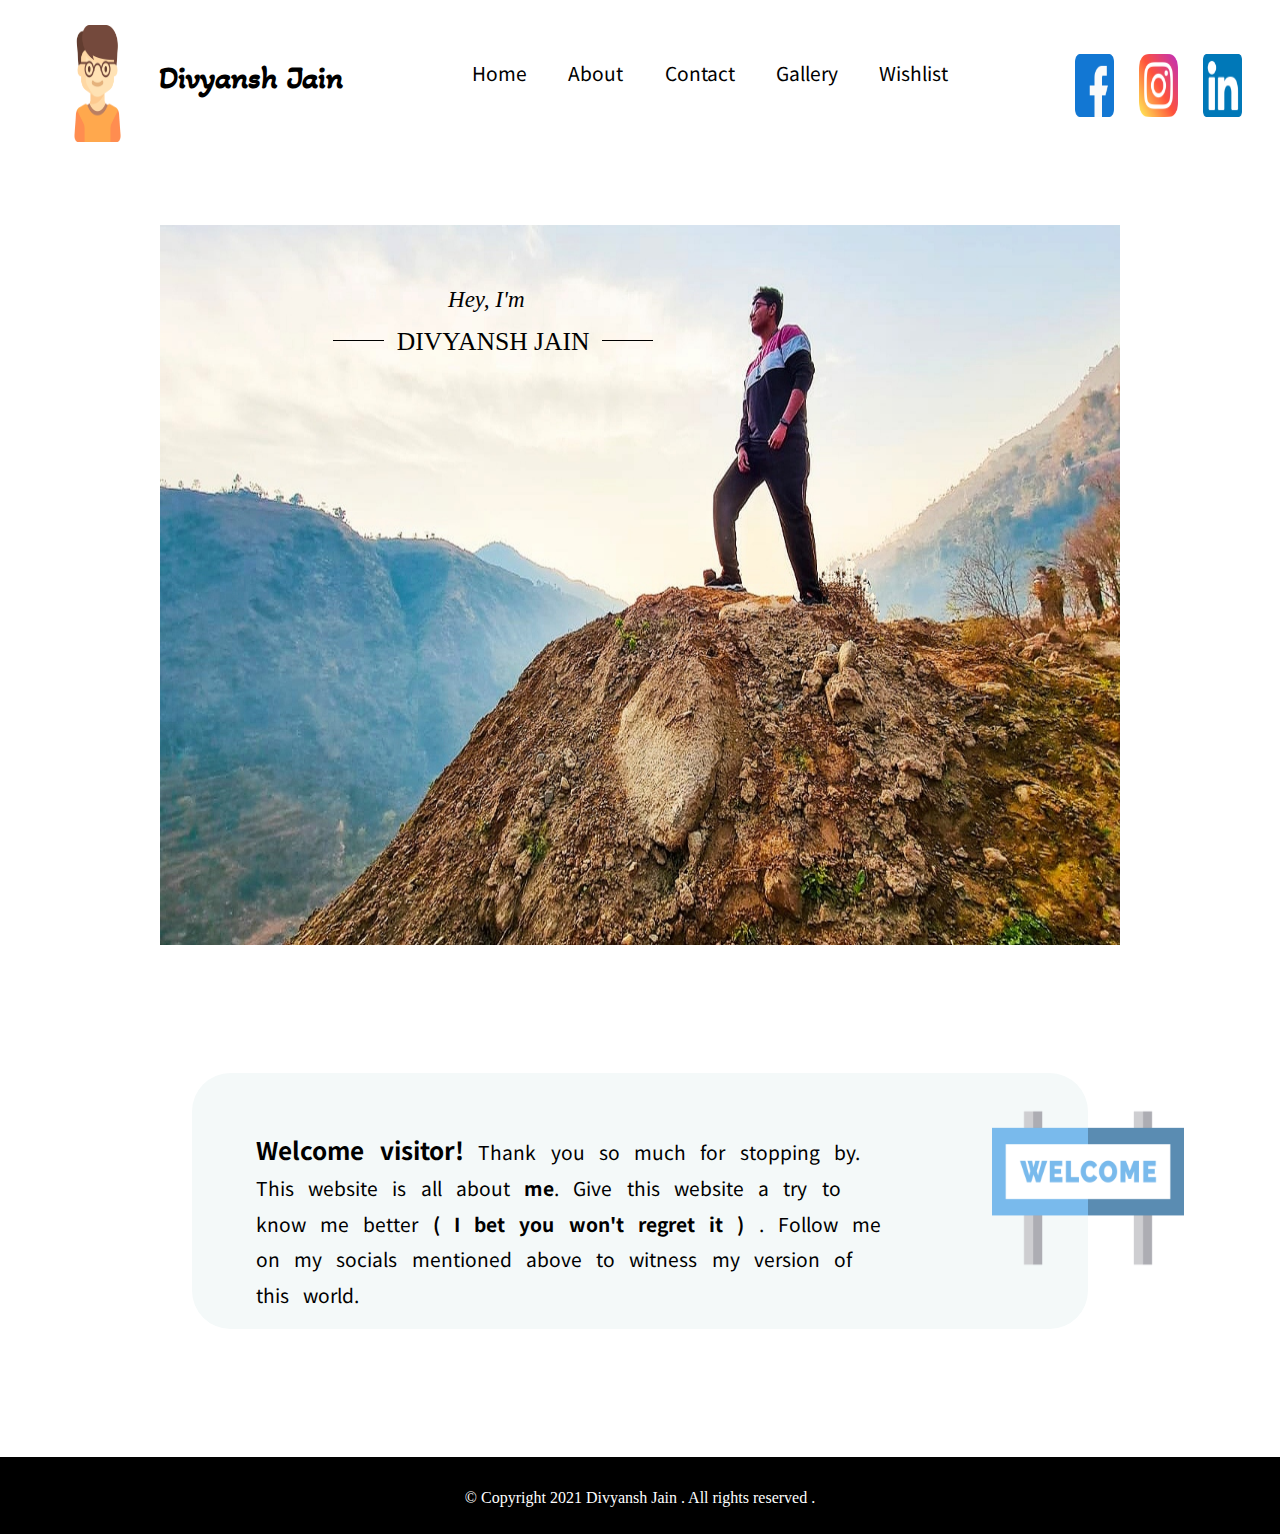
<file: HTML - Personal Site/index.html>
<!DOCTYPE html>
<html lang="en" dir="ltr">
  <head>
    <meta charset="utf-8">
    <title>Divyansh Jain</title>
    <link rel="stylesheet" href="css/styles.css">
    <link rel="icon" href="favicon (1).ico">
    <link rel="preconnect" href="https://fonts.gstatic.com">
    <link rel="preconnect" href="https://fonts.gstatic.com">
    <link href="https://fonts.googleapis.com/css2?family=Akaya+Telivigala&family=Noto+Sans+JP:wght@100&family=Oi&display=swap" rel="stylesheet">
    <link rel="preconnect" href="https://fonts.gstatic.com">
    <link rel="preconnect" href="https://fonts.gstatic.com">
    <link href="https://fonts.googleapis.com/css2?family=Lobster&family=Quicksand:wght@500&display=swap" rel="stylesheet">
  </head>
  <body>
    <div class="nav-bar">
      <img src="images/boy.png" alt="boy" class="logo">
      <h1 class="name">Divyansh Jain</h1>
      <ul class="menu">
        <li class="menuli"><a href="index.html" class="navi">Home</a></li>
        <li class="menuli"><a href="about.html" class="navi">About</a></li>
        <li class="menuli"><a class="navi" href="contact.html">Contact</a></li>
        <li class="menuli"><a href="gallery.html" class="navi">Gallery</a></li>
        <li class="menuli"><a href="wishlist.html" class="navi">Wishlist</a></li>
      </ul>
      <a href="https://www.facebook.com/divyansh.jain.712"><img class="social" id="fb" src="images/facebook.png" alt="fb"></a>
      <a href="https://www.instagram.com/divyanshjain.00"><img class="social" id="insta" src="images/instagram.png" alt="insta"></a>
      <a href="https://www.linkedin.com/in/divyansh-jain-3b0327156"><img class="social" id="linked" src="images/linkedin.png" alt="linkedin"></a>
    </div>
    <div class="container1">
      <img id="cover"src="images/DIVYANSH.jpg" alt="cover photo">
      <p class="myname"><em>Hey, I'm</em></p>
      <p class="myname1"><span>DIVYANSH JAIN</span></p>
    </div>
    <div class="container2">
      <p class="welcome"><strong><span class="visitor">Welcome visitor!</span></strong> Thank you so much for stopping by. This website is all about <strong>me</strong>. Give this website a try to know me better <strong>( I bet you won't regret it )</strong> . Follow me on my socials mentioned above to witness my version of this world.</p>
      <img src="images/traffic-sign.png" alt="welcome" class="welcomeimg">
    </div>
    <div class="copy">
      <p class="para">© Copyright 2021 Divyansh Jain .  All rights reserved .</p>
    </div>

  </body>
</html>
</file>
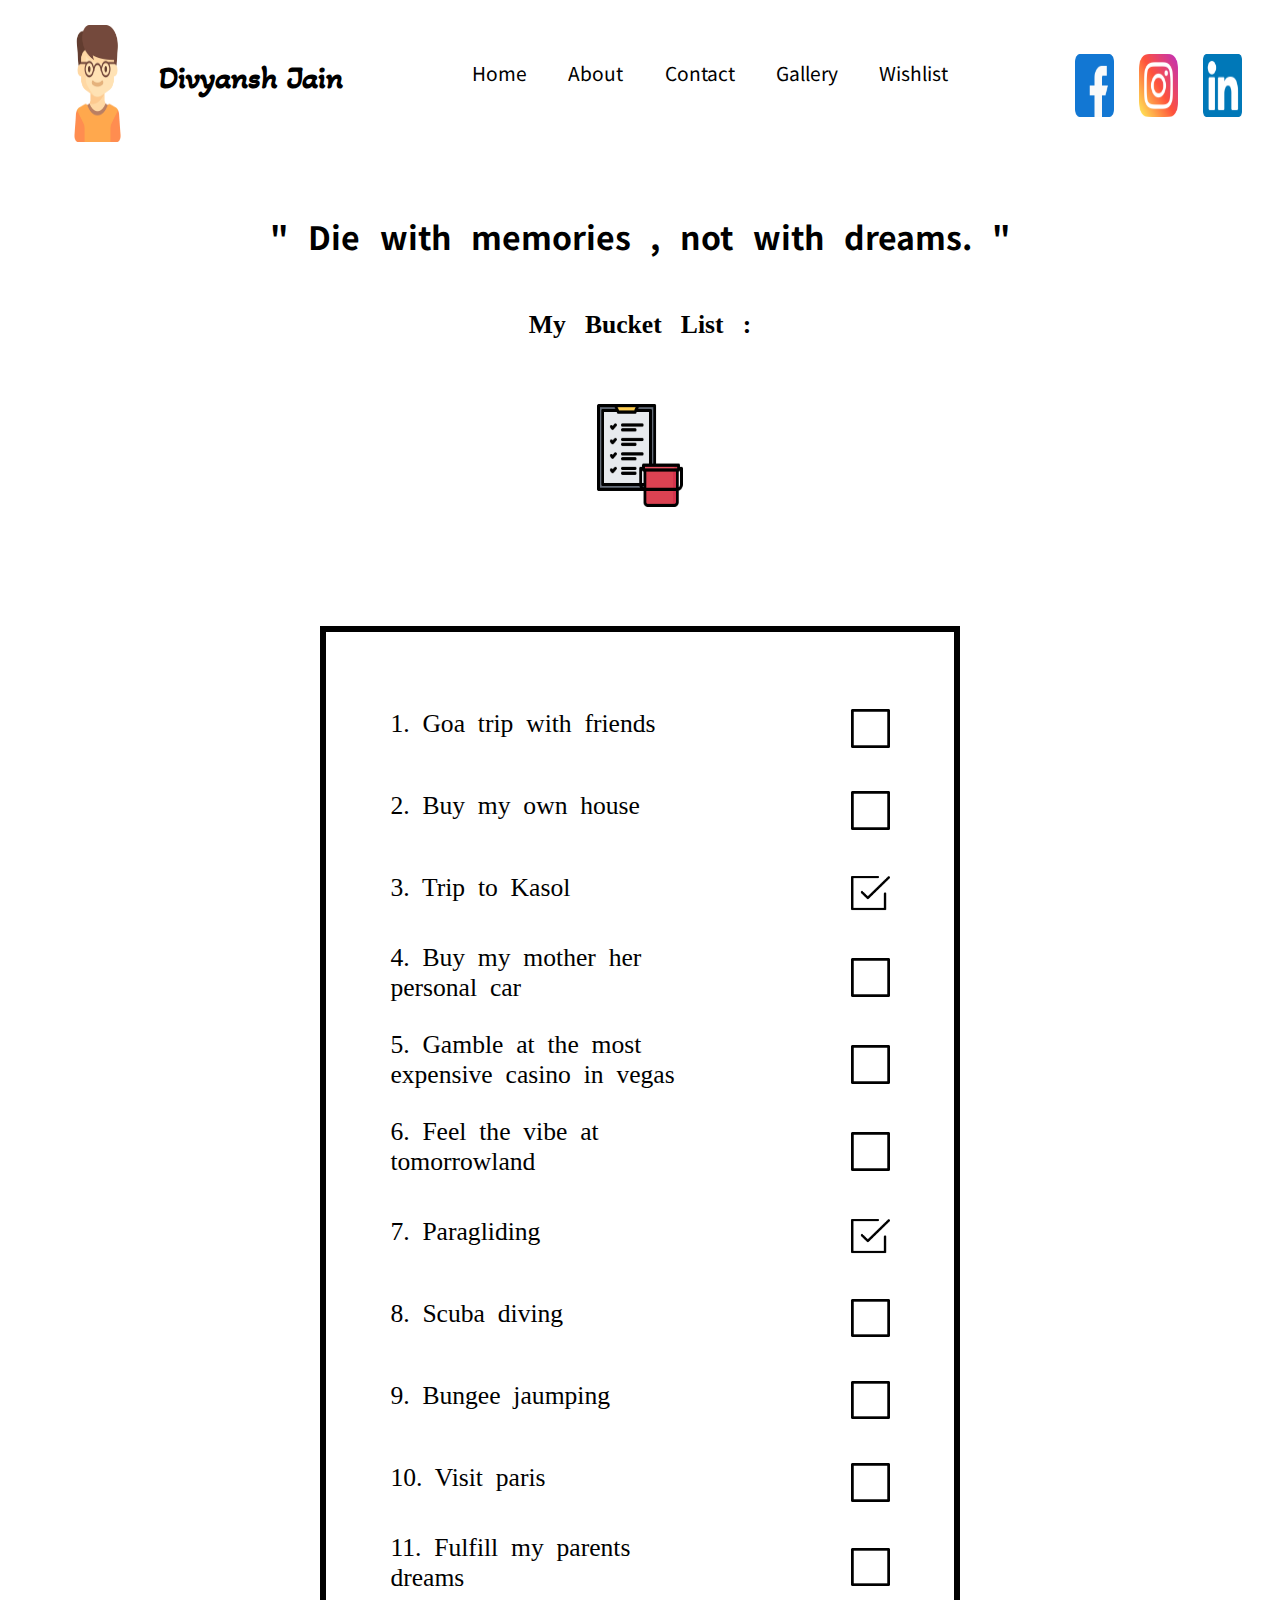
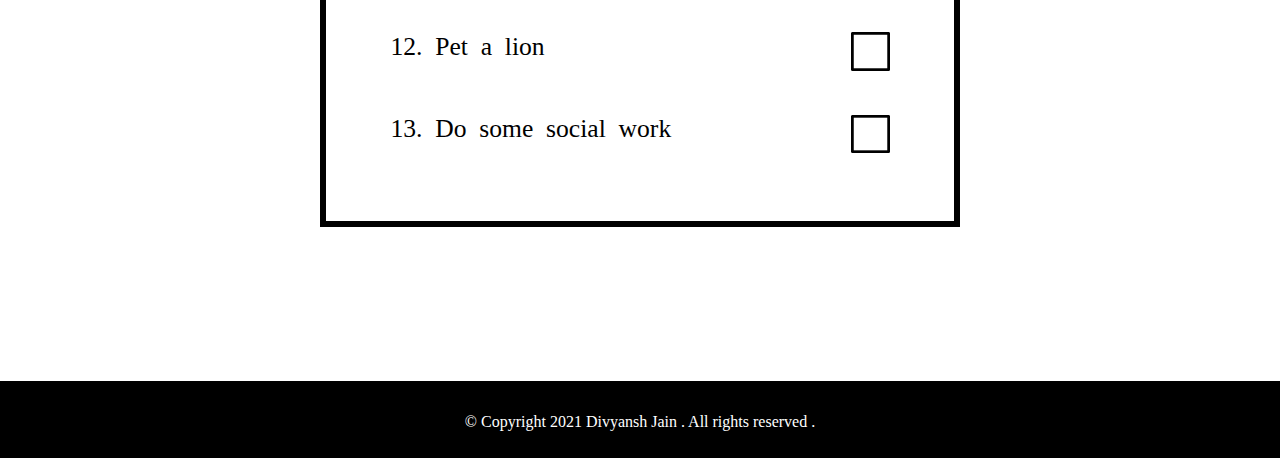
<file: HTML - Personal Site/wishlist.html>
<!DOCTYPE html>
<html lang="en" dir="ltr">
  <head>
    <meta charset="utf-8">
    <title>Divyansh Jain</title>
    <link rel="stylesheet" href="css/wishlist.css">
    <link rel="icon" href="favicon (1).ico">
    <link rel="preconnect" href="https://fonts.gstatic.com">
    <link rel="preconnect" href="https://fonts.gstatic.com">
    <link href="https://fonts.googleapis.com/css2?family=Akaya+Telivigala&family=Noto+Sans+JP:wght@100&family=Oi&display=swap" rel="stylesheet">
    <link rel="preconnect" href="https://fonts.gstatic.com">
    <link rel="preconnect" href="https://fonts.gstatic.com">
    <link rel="preconnect" href="https://fonts.gstatic.com">
<link href="https://fonts.googleapis.com/css2?family=Lato&display=swap" rel="stylesheet">
    <link href="https://fonts.googleapis.com/css2?family=Lobster&family=Quicksand:wght@500&display=swap" rel="stylesheet">
  </head>
  <body>
    <div class="nav-bar">
      <img src="images/boy.png" alt="boy" class="logo">
      <h1 class="name">Divyansh Jain</h1>
      <ul class="menu">
        <li class="menuli"><a href="index.html" class="navi">Home</a></li>
        <li class="menuli"><a href="about.html" class="navi">About</a></li>
        <li class="menuli"><a class="navi" href="contact.html">Contact</a></li>
        <li class="menuli"><a href="gallery.html" class="navi">Gallery</a></li>
        <li class="menuli"><a href="wishlist.html" class="navi">Wishlist</a></li>
      </ul>
      <a href="https://www.facebook.com/divyansh.jain.712"><img class="social" id="fb" src="images/facebook.png" alt="fb"></a>
      <a href="https://www.instagram.com/divyanshjain.00"><img class="social" id="insta" src="images/instagram.png" alt="insta"></a>
      <a href="https://www.linkedin.com/in/divyansh-jain-3b0327156"><img class="social" id="linked" src="images/linkedin.png" alt="linkedin"></a>
    </div>
    <div class="container1">
      <h1 class="quote">" Die with memories , not with dreams. "</h1>
      <h2 class="list">My Bucket List :</h2>
      <img src="images/checklist.png" alt="" class="img">
    </div>
    <div class="container2">
      <table>
        <tr>
          <td class="text">1. Goa trip with friends</td>
          <td><img src="images/check-box.png" alt="" class="box"></td>
        </tr>
        <tr>
          <td class="text">2. Buy my own house</td>
          <td><img src="images/check-box.png" alt="" class="box"></td>
        </tr>
        <tr>
          <td class="text">3. Trip to Kasol</td>
          <td><img src="images/check-box (1).png" alt="" class="box"></td>
        </tr>
        <tr>
          <td class="text">4. Buy my mother her personal car</td>
          <td><img src="images/check-box.png" alt="" class="box"></td>
        </tr>
        <tr>
          <td class="text">5. Gamble at the most expensive casino in vegas</td>
          <td><img src="images/check-box.png" alt="" class="box"></td>
        </tr>
        <tr>
          <td class="text">6. Feel the vibe at tomorrowland</td>
          <td><img src="images/check-box.png" alt="" class="box"></td>
        </tr>
        <tr>
          <td class="text">7. Paragliding</td>
          <td><img src="images/check-box (1).png" alt="" class="box"></td>
        </tr>
        <tr>
          <td class="text">8. Scuba diving</td>
          <td><img src="images/check-box.png" alt="" class="box"></td>
        </tr>
        <tr>
          <td class="text">9. Bungee jaumping</td>
          <td><img src="images/check-box.png" alt="" class="box"></td>
        </tr>
        <tr>
          <td class="text">10. Visit paris</td>
          <td><img src="images/check-box.png" alt="" class="box"></td>
        </tr>
        <tr>
          <td class="text">11. Fulfill my parents dreams</td>
          <td><img src="images/check-box.png" alt="" class="box"></td>
        </tr>
        <tr>
          <td class="text">12. Pet a lion</td>
          <td><img src="images/check-box.png" alt="" class="box"></td>
        </tr>
        <tr>
          <td class="text">13. Do some social work</td>
          <td><img src="images/check-box.png" alt="" class="box"></td>
        </tr>
      </table>
    </div>
    <div class="copy">
      <p class="para">© Copyright 2021 Divyansh Jain .  All rights reserved .</p>
    </div>
  </body>
</html>
</file>
<file: HTML - Personal Site/css/styles.css>
body{
  margin:0;
}
.nav-bar{
  height:18vh;
  }
.logo{
  height: 13vh;
  width:5.2vw;
  position: absolute;
  left: 5vw;
  top: 2.8vh;
}
.name{
  display:inline-block;
  margin:0;
  position: absolute;
  left: 12.4vw;
  top: 6.5vh;
  font-family: 'Akaya Telivigala', cursive;
}
.menu{
  list-style-type: none;
  margin: 0;
  padding: 0;
  position: absolute;
  left: 34vw;
  top: 6.8vh;
}
.navi{
  text-decoration: none;
  color: black;
}
.menuli{
  display: inline-block;
  margin-left: 2.9vw;
  font-size: 1.5vw;
  line-height: 2vw;
  font-family: 'Noto Sans JP', sans-serif;
}
.menuli:hover{
  text-decoration: underline;
}
.menuli:active{
  color: grey;
}
.social{
  height: 7vh;
  width: 3vw;
  margin-left: 1vw;
}
#fb{
  position: absolute;
  left: 83vw;
  top:6vh;
}
#insta{
  position: absolute;
  left: 88vw;
  top: 6vh;
}
#linked{
  position: absolute;
  left: 93vw;
  top: 6vh;
}
#fb:hover{
  transform: scaleX(1.1);
}
#linked:hover{
  transform: scaleX(1.1);
}
#insta:hover{
  transform: scaleX(1.1);
}
.container1{
  position: relative;
  margin-top:7vh;
  margin-bottom: 10vh;
}
#cover{
  width:75vw;
  height: 80vh;
  display: block;
  margin:0px auto 0px auto;
}
.myname{
  display: inline-block;
  position: absolute;
  left: 35vw;
  top: 3vw;
  font-size: 1.8vw;
  font-family: inherit;
}
.myname1{
  position: absolute;
  font-family: inherit;
  left: 30vw;
  top: 6vw;
  font-size: 2vw;
  margin-left: 1vw;
  margin-right: 1vw;
  position:absolute;
}
.myname1::before{
  content: "";
  display: block;
  width: 4vw;
  height: 0.1vw;
  background-color: black;
  position: absolute;
  left: -5vw;
  top: 1vw;
  z-index: 1;
}
.myname1::after{
  content: "";
  display: block;
  width: 4vw;
  height: 0.1vw;
  background-color: black;
  position: absolute;
  left: 16vw;
  top: 1vw;
  z-index: 1;
}
.container2{
  position: relative;
  margin-top: 10vw;
  background-color: #f4f9f9;
  /* background-color: black; */
  height: 20vw;
  width: 70vw;
  margin-left: auto;
  margin-right: auto;
  margin-bottom: 10vw;
  border-radius: 3vw;
}
.welcome{
  display: inline-block;
  width: 50vw;
  position: absolute;
  top: 3.1vw;
  left: 5vw;
  font-family: 'Noto Sans JP', sans-serif;
  word-spacing: 0.8vw;
  font-size: 1.5vw;
  line-height: 2.8vw;
}
.welcomeimg{
  width: 15vw;
  height: 18vw;
  position: absolute;
  left: 62.5vw;
}
.visitor{
  font-size: 1.9vw;
}
.copy{
  background-color: black;
  height: 6vw;
}
.para{
  color: white;
  margin-bottom: 0;
  text-align: center;
  padding-top: 2.5vw;
}
</file>
<file: HTML - Personal Site/css/wishlist.css>
body{
  margin:0;
}
.nav-bar{
  height:18vh;
  }
.logo{
  height: 13vh;
  width:5.2vw;
  position: absolute;
  left: 5vw;
  top: 2.8vh;
}
.name{
  display:inline-block;
  margin:0;
  position: absolute;
  left: 12.4vw;
  top: 6.5vh;
  font-family: 'Akaya Telivigala', cursive;
}
.menu{
  list-style-type: none;
  margin: 0;
  padding: 0;
  position: absolute;
  left: 34vw;
  top: 6.8vh;
}
.navi{
  text-decoration: none;
  color: black;
}
.menuli{
  display: inline-block;
  margin-left: 2.9vw;
  font-size: 1.5vw;
  line-height: 2vw;
  font-family: 'Noto Sans JP', sans-serif;
}
.menuli:hover{
  text-decoration: underline;
}
.menuli:active{
  color: grey;
}
.social{
  height: 7vh;
  width: 3vw;
  margin-left: 1vw;
}
#fb{
  position: absolute;
  left: 83vw;
  top:6vh;
}
#insta{
  position: absolute;
  left: 88vw;
  top: 6vh;
}
#linked{
  position: absolute;
  left: 93vw;
  top: 6vh;
}
#fb:hover{
  transform: scaleX(1.1);
}
#linked:hover{
  transform: scaleX(1.1);
}
#insta:hover{
  transform: scaleX(1.1);
}
.container1{
  text-align: center;
  margin-top: 4vw;
}
.img{
  width: 7vw;
  height: 8vw;
}
.quote{
  margin-bottom: 4vw;
  word-spacing: 1vw;
  font-family: 'Noto Sans JP', sans-serif;
  font-weight: bold;
  font-size: 2.5vw;
}
.list{
  margin-bottom: 5vw;
  word-spacing: 1vw;
  font-family: 'Architects Daughter', cursive;
  font-size: 2vw;
}
.text{
  font-size: 2vw;
  margin-top: 1vw;
  font-family: 'Architects Daughter', cursive;
  word-spacing: 0.5vw;
}
.box{
  height: 3vw;
  width: 3vw;
  margin-left: 10vw;
  margin-top: 1vw;
}
.container2{
  margin-top: 9vw;
  width: 50vw;
  margin-left: auto;
  margin-right: auto;
  margin-bottom: 12vw;
}
table{
  border: 0.5vw solid black;
  padding: 3vw;
  border-spacing: 2vw;
}
table:hover{
  transform: scale(1.1);
  transition-duration: 1s;
}
tr{
  border-bottom: 0.5vw solid black;
}
.copy{
  background-color: black;
  height: 6vw;
}
.para{
  color: white;
  margin-bottom: 0;
  text-align: center;
  padding-top: 2.5vw;
}
</file>
